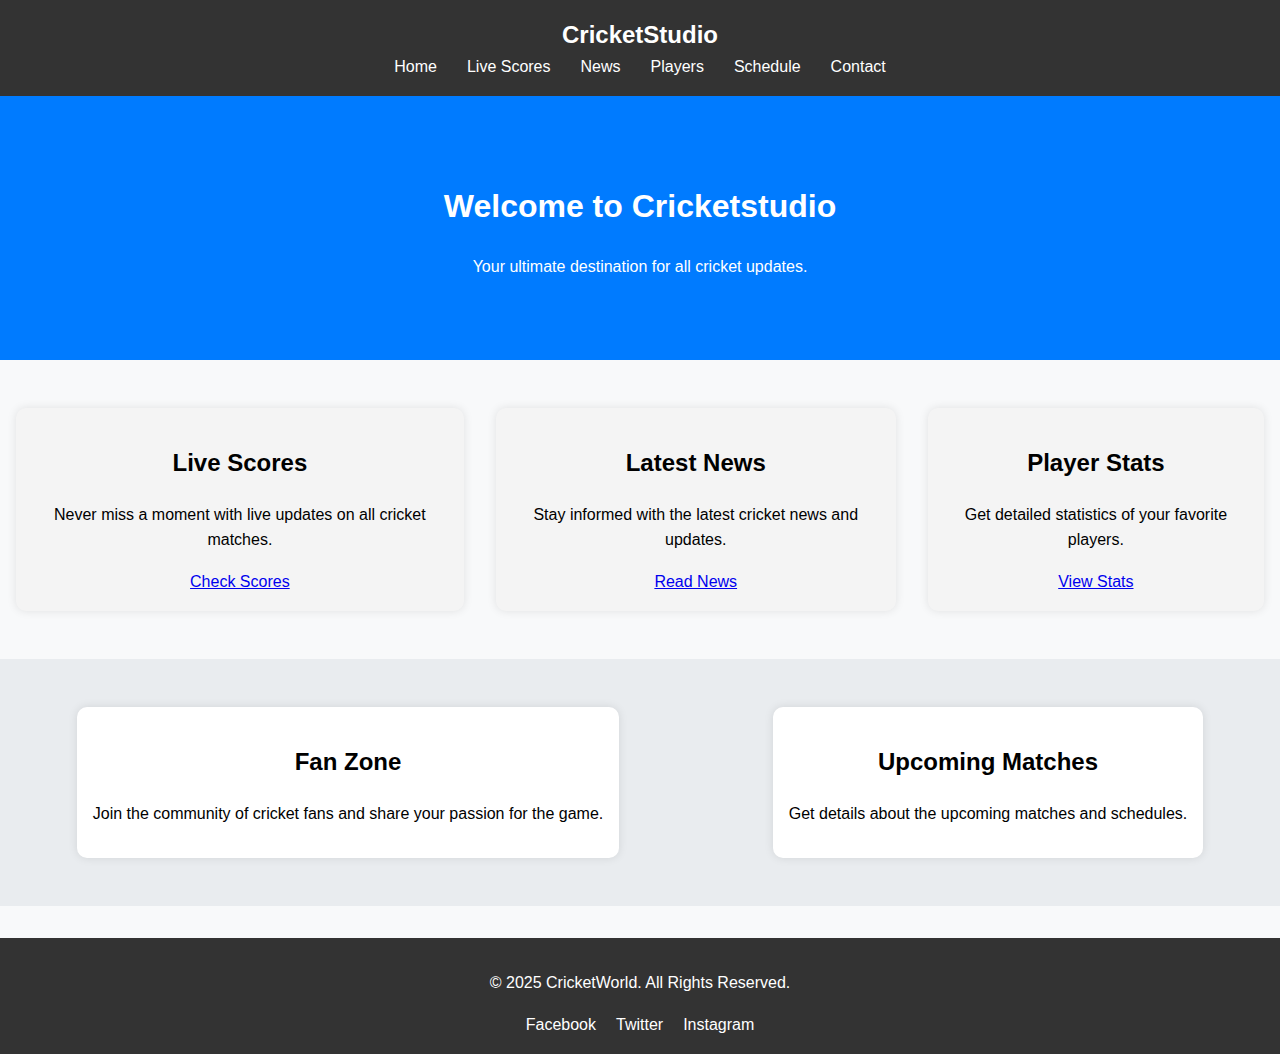
<file: index.html>
<!DOCTYPE html>
<html lang="en">
<head>
    <meta charset="UTF-8">
    <meta name="viewport" content="width=device-width, initial-scale=1.0">
    <meta name="description" content="Stay updated with live cricket scores, news, match schedules, player stats, and much more on CricketWorld!">
    <meta name="keywords" content="cricket, live scores, cricket news, player stats, cricket schedules, cricketstudio , raftaar, Cricket News,Live Cricket Scores,Cricket Match Schedule,Cricket Players Stats,Cricket World Cup,Cricket Highlights,Cricket Live Updates,
International Cricket,Latest Cricket News,Cricket Commentary,Cricket Fixtures,Cricket Highlights Videos,IPL 2025,T20 Cricket News,Cricket Scores,Cricket Teams and Players,Cricket Match Results,Cricket Live Streaming,Cricket Rankings,
 ">
    <meta name="author" content="Cricketstudio">
    <title>Cricketstudio - Your Cricket Hub</title>
    <link rel="stylesheet" href="styles.css">
    <link rel="icon" href="favicon.ico">

    <!-- Google tag (gtag.js) -->
<script async src="https://www.googletagmanager.com/gtag/js?id=G-37C3MPZV31"></script>
<script>
  window.dataLayer = window.dataLayer || [];
  function gtag(){dataLayer.push(arguments);}
  gtag('js', new Date());

  gtag('config', 'G-37C3MPZV31');
</script>
</head>
<body>
    <header>
        <nav>
            <div class="logo">CricketStudio</div>
            <ul class="nav-links">
                <li><a href="index.html">Home</a></li>
                <li><a href="scores.html">Live Scores</a></li>
                <li><a href="news.html">News</a></li>
                <li><a href="players.html">Players</a></li>
                <li><a href="schedule.html">Schedule</a></li>
                <li><a href="contact.html">Contact</a></li>
            </ul>
        </nav>
    </header>

    <main>
        <section class="hero">
            <h1>Welcome to Cricketstudio</h1>
            <p>Your ultimate destination for all cricket updates.</p>
        </section>

        <section class="features">
            <div class="feature">
                <h2>Live Scores</h2>
                <p>Never miss a moment with live updates on all cricket matches.</p>
                <a href="scores.html" class="btn">Check Scores</a>
            </div>
            <div class="feature">
                <h2>Latest News</h2>
                <p>Stay informed with the latest cricket news and updates.</p>
                <a href="news.html" class="btn">Read News</a>
            </div>
            <div class="feature">
                <h2>Player Stats</h2>
                <p>Get detailed statistics of your favorite players.</p>
                <a href="players.html" class="btn">View Stats</a>
            </div>
        </section>

        <section class="extras">
            <div class="extra">
                <h2>Fan Zone</h2>
                <p>Join the community of cricket fans and share your passion for the game.</p>
            </div>
            <div class="extra">
                <h2>Upcoming Matches</h2>
                <p>Get details about the upcoming matches and schedules.</p>
            </div>
        </section>
    </main>

    <footer>
        <p>&copy; 2025 CricketWorld. All Rights Reserved.</p>
        <ul class="social-links">
            <li><a href="#">Facebook</a></li>
            <li><a href="#">Twitter</a></li>
            <li><a href="#">Instagram</a></li>
        </ul>
    </footer>
</body>
</html>
</file>
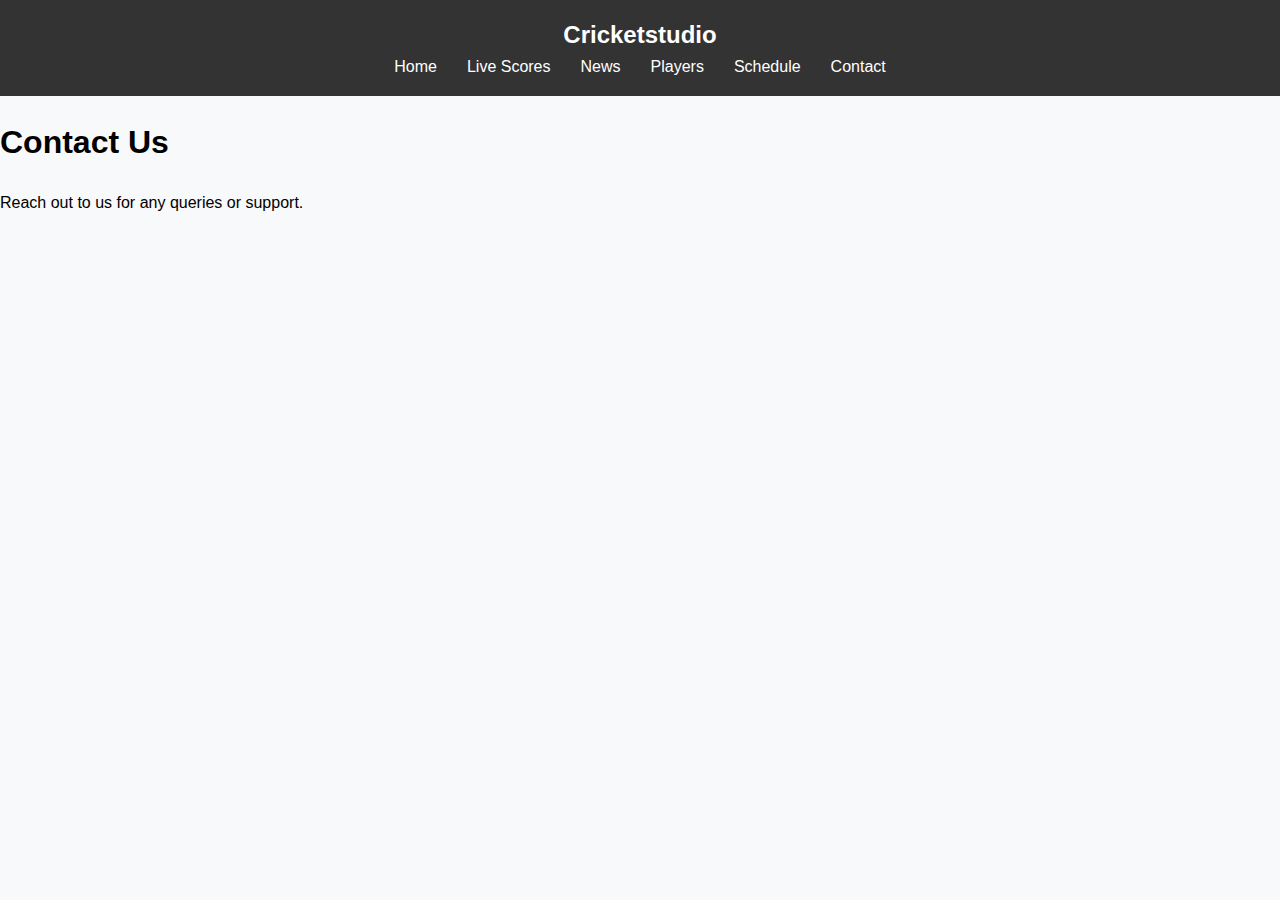
<file: contact.html>
<!DOCTYPE html>
<html lang="en">
<head>
    <meta charset="UTF-8">
    <title>Contact - Cricketstudio</title>
    <link rel="stylesheet" href="styles.css">

    <!-- Google tag (gtag.js) -->
<script async src="https://www.googletagmanager.com/gtag/js?id=G-37C3MPZV31"></script>
<script>
  window.dataLayer = window.dataLayer || [];
  function gtag(){dataLayer.push(arguments);}
  gtag('js', new Date());

  gtag('config', 'G-37C3MPZV31');
</script>
</head>
<body>
    <header>
        <nav>
            <div class="logo">Cricketstudio</div>
            <ul class="nav-links">
                <li><a href="index.html">Home</a></li>
                <li><a href="scores.html">Live Scores</a></li>
                <li><a href="news.html">News</a></li>
                <li><a href="players.html">Players</a></li>
                <li><a href="schedule.html">Schedule</a></li>
                <li><a href="contact.html">Contact</a></li>
            </ul>
        </nav>
    </header>
    <main>
        <h1>Contact Us</h1>
        <p>Reach out to us for any queries or support.</p>
    </main>
</body>
</html>
</file>
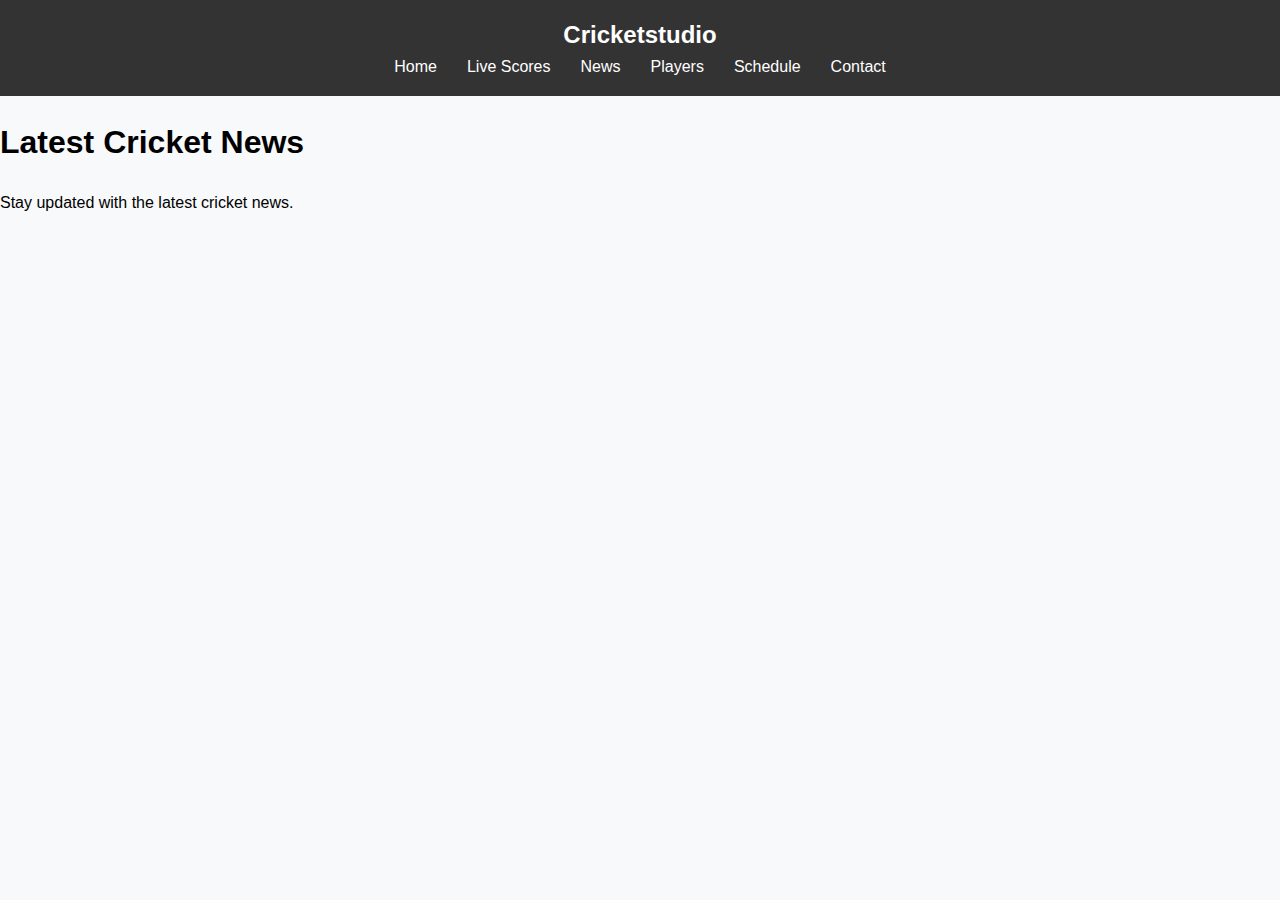
<file: news.html>
<!DOCTYPE html>
<html lang="en">
<head>
    <meta charset="UTF-8">
    <title>News - Cricketstudio</title>
    <link rel="stylesheet" href="styles.css">
    <!-- Google tag (gtag.js) -->
<script async src="https://www.googletagmanager.com/gtag/js?id=G-37C3MPZV31"></script>
<script>
  window.dataLayer = window.dataLayer || [];
  function gtag(){dataLayer.push(arguments);}
  gtag('js', new Date());

  gtag('config', 'G-37C3MPZV31');
</script>
</head>
<body>
    <header>
        <nav>
            <div class="logo">Cricketstudio</div>
            <ul class="nav-links">
                <li><a href="index.html">Home</a></li>
                <li><a href="scores.html">Live Scores</a></li>
                <li><a href="news.html">News</a></li>
                <li><a href="players.html">Players</a></li>
                <li><a href="schedule.html">Schedule</a></li>
                <li><a href="contact.html">Contact</a></li>
            </ul>
        </nav>
    </header>
    <main>
        <h1>Latest Cricket News</h1>
        <p>Stay updated with the latest cricket news.</p>
    </main>
</body>
</html>
</file>
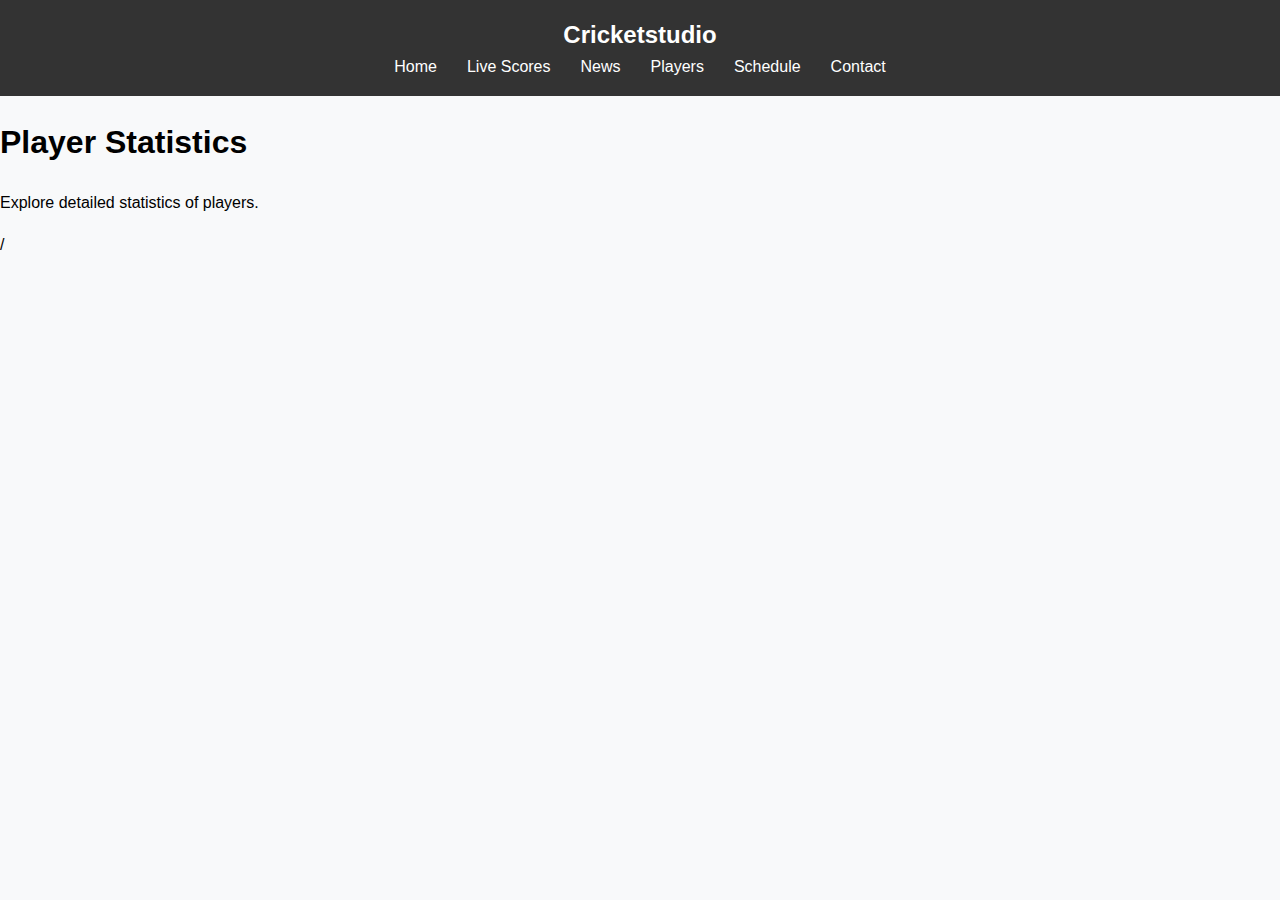
<file: players.html>
<!DOCTYPE html>
<html lang="en">
<head>
    <meta charset="UTF-8">
    <title>Players - Cricketstudio</title>
    <link rel="stylesheet" href="styles.css">
    <!-- Google tag (gtag.js) -->
<script async src="https://www.googletagmanager.com/gtag/js?id=G-37C3MPZV31"></script>
<script>
  window.dataLayer = window.dataLayer || [];
  function gtag(){dataLayer.push(arguments);}
  gtag('js', new Date());

  gtag('config', 'G-37C3MPZV31');
</script>
</head>
<body>
    <header>
        <nav>
            <div class="logo">Cricketstudio</div>
            <ul class="nav-links">
                <li><a href="index.html">Home</a></li>
                <li><a href="scores.html">Live Scores</a></li>
                <li><a href="news.html">News</a></li>
                <li><a href="players.html">Players</a></li>
                <li><a href="schedule.html">Schedule</a></li>
                <li><a href="contact.html">Contact</a></li>
            </ul>
        </nav>
    </header>
    <main>
        <h1>Player Statistics</h1>
        <p>Explore detailed statistics of players.</p>
    </main>
</body>
</html>

/
</file>
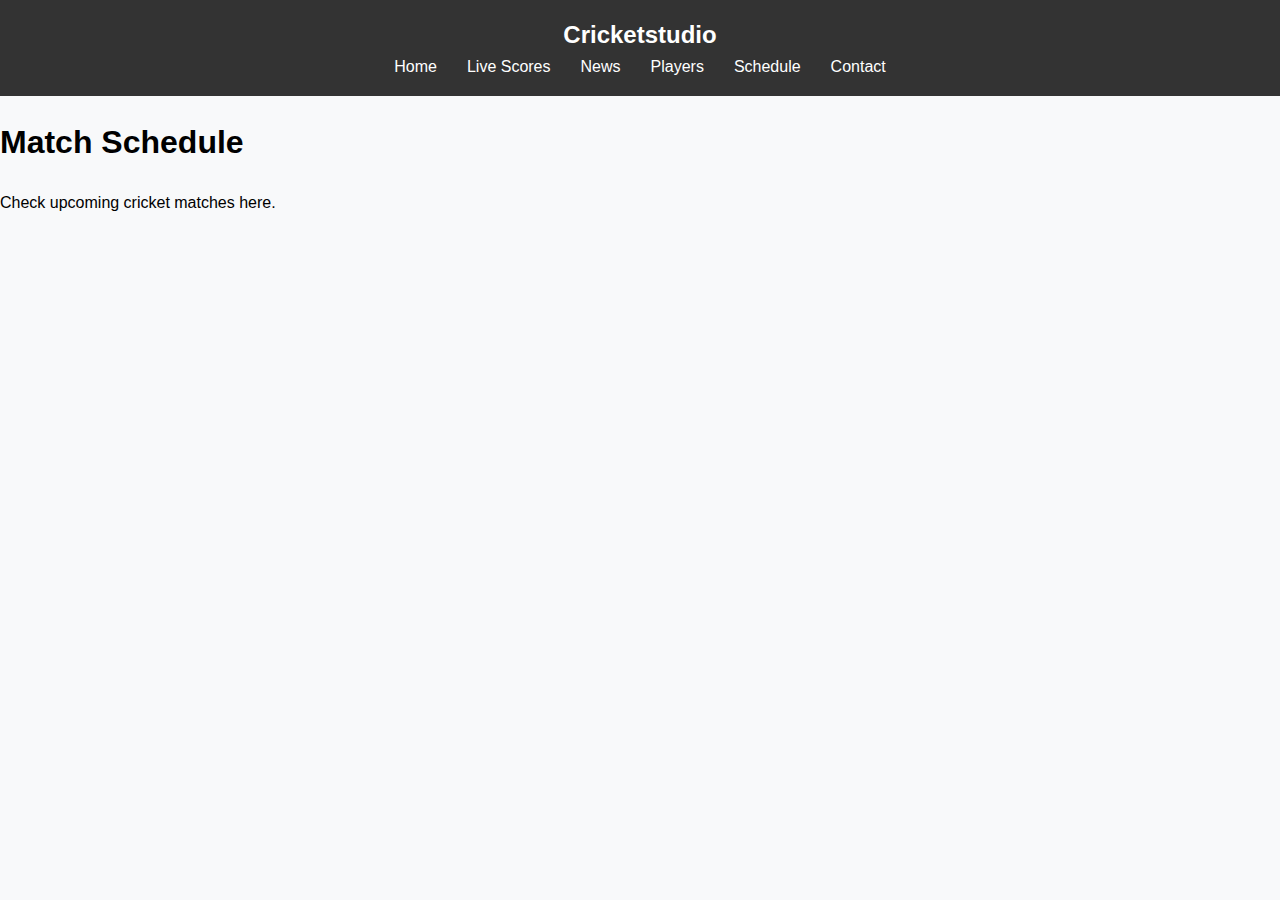
<file: schedule.html>
<!DOCTYPE html>
<html lang="en">
<head>
    <meta charset="UTF-8">
    <title>Schedule - Cricketstudio</title>
    <link rel="stylesheet" href="styles.css">
    <!-- Google tag (gtag.js) -->
<script async src="https://www.googletagmanager.com/gtag/js?id=G-37C3MPZV31"></script>
<script>
  window.dataLayer = window.dataLayer || [];
  function gtag(){dataLayer.push(arguments);}
  gtag('js', new Date());

  gtag('config', 'G-37C3MPZV31');
</script>
</head>
<body>
    <header>
        <nav>
            <div class="logo">Cricketstudio</div>
            <ul class="nav-links">
                <li><a href="index.html">Home</a></li>
                <li><a href="scores.html">Live Scores</a></li>
                <li><a href="news.html">News</a></li>
                <li><a href="players.html">Players</a></li>
                <li><a href="schedule.html">Schedule</a></li>
                <li><a href="contact.html">Contact</a></li>
            </ul>
        </nav>
    </header>
    <main>
        <h1>Match Schedule</h1>
        <p>Check upcoming cricket matches here.</p>
    </main>
</body>
</html>
</file>
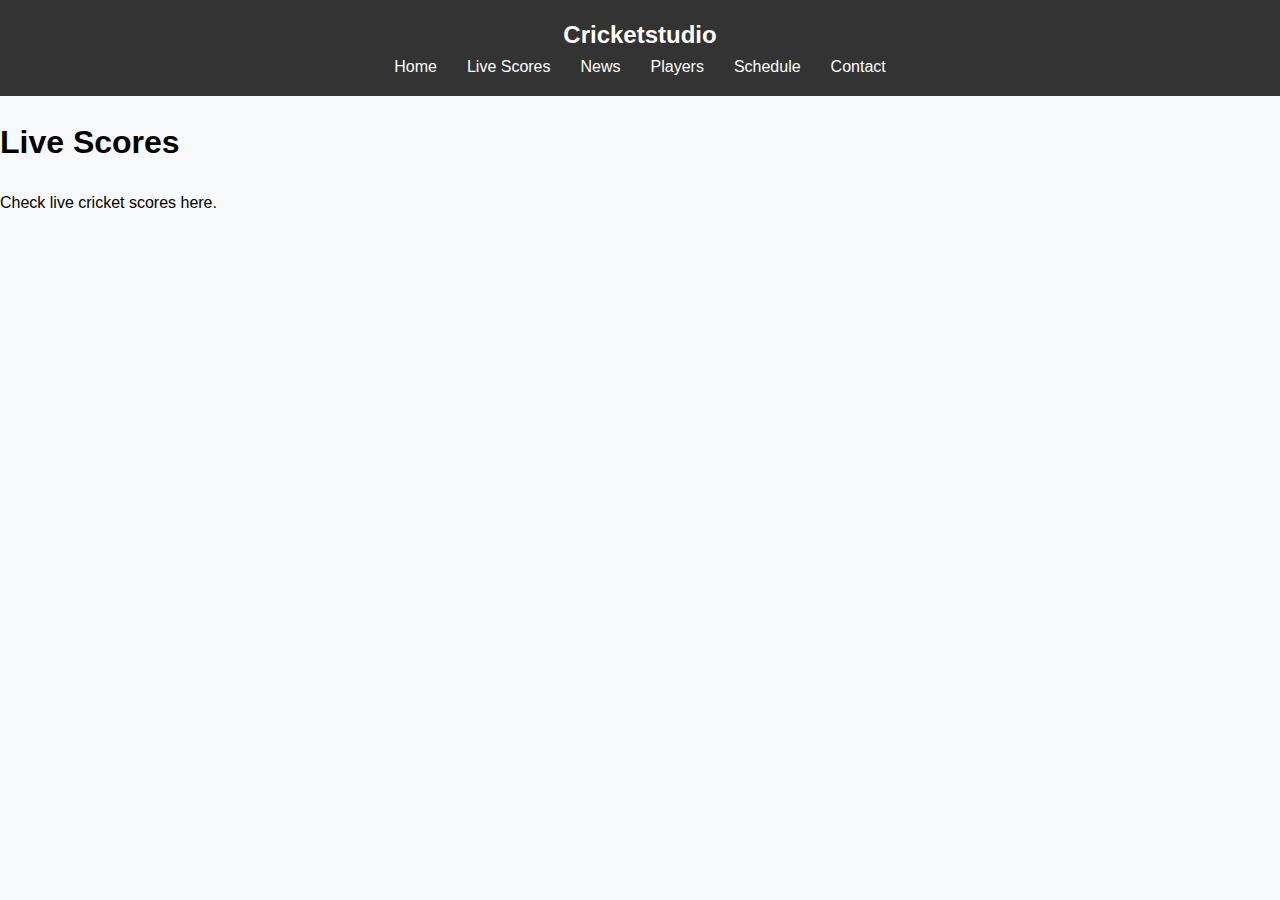
<file: scores.html>
<!DOCTYPE html>
<html lang="en">
<head>
    <meta charset="UTF-8">
    <title>Live Scores - Cricketstudio</title>
    <link rel="stylesheet" href="styles.css">
    <!-- Google tag (gtag.js) -->
<script async src="https://www.googletagmanager.com/gtag/js?id=G-37C3MPZV31"></script>
<script>
  window.dataLayer = window.dataLayer || [];
  function gtag(){dataLayer.push(arguments);}
  gtag('js', new Date());

  gtag('config', 'G-37C3MPZV31');
</script>
</head>
<body>
    <header>
        <nav>
            <div class="logo">Cricketstudio</div>
            <ul class="nav-links">
                <li><a href="index.html">Home</a></li>
                <li><a href="scores.html">Live Scores</a></li>
                <li><a href="news.html">News</a></li>
                <li><a href="players.html">Players</a></li>
                <li><a href="schedule.html">Schedule</a></li>
                <li><a href="contact.html">Contact</a></li>
            </ul>
        </nav>
    </header>
    <main>
        <h1>Live Scores</h1>
        <p>Check live cricket scores here.</p>
        
            
        
    </main>
</body>
</html>
</file>
<file: styles.css>
/* styles.css */
body {
    font-family: Arial, sans-serif;
    margin: 0;
    padding: 0;
    line-height: 1.6;
    background-color: #f8f9fa;
}

header {
    background: #333;
    color: #fff;
    padding: 1rem 0;
}

header .logo {
    font-size: 1.5rem;
    font-weight: bold;
    text-align: center;
}

header .nav-links {
    list-style: none;
    display: flex;
    justify-content: center;
    padding: 0;
    margin: 0;
}

header .nav-links li {
    margin: 0 15px;
}

header .nav-links a {
    color: #fff;
    text-decoration: none;
}

.hero {
    background: #007bff;
    color: #fff;
    text-align: center;
    padding: 4rem 0;
}

.hero-image {
    width: 90%;
    max-width: 1200px;
    margin-top: 1rem;
    border-radius: 10px;
    box-shadow: 0 4px 15px rgba(0, 0, 0, 0.2);
}

.features {
    display: flex;
    justify-content: space-around;
    padding: 2rem 0;
}

.features .feature {
    text-align: center;
    background: #f4f4f4;
    padding: 1rem;
    margin: 1rem;
    border-radius: 10px;
    box-shadow: 0 0 10px rgba(0, 0, 0, 0.1);
    transition: transform 0.3s;
}

.features .feature:hover {
    transform: translateY(-10px);
}

.feature-image {
    width: 100%;
    max-width: 300px;
    margin-bottom: 1rem;
    border-radius: 10px;
    box-shadow: 0 4px 10px rgba(0, 0, 0, 0.1);
}

.extras {
    display: flex;
    justify-content: space-around;
    padding: 2rem 0;
    background: #e9ecef;
}

.extras .extra {
    text-align: center;
    background: #fff;
    padding: 1rem;
    margin: 1rem;
    border-radius: 10px;
    box-shadow: 0 0 10px rgba(0, 0, 0, 0.1);
    transition: transform 0.3s;
}

.extras .extra:hover {
    transform: translateY(-10px);
}

.extra-image {
    width: 100%;
    max-width: 300px;
    margin-bottom: 1rem;
    border-radius: 10px;
    box-shadow: 0 4px 10px rgba(0, 0, 0, 0.1);
}

footer {
    text-align: center;
    padding: 1rem 0;
    background: #333;
    color: #fff;
    margin-top: 2rem;
}

footer .social-links {
    list-style: none;
    display: flex;
    justify-content: center;
    padding: 0;
    margin: 0;
}

footer .social-links li {
    margin: 0 10px;
}

footer .social-links a {
    color: #fff;
    text-decoration: none;
}
</file>
